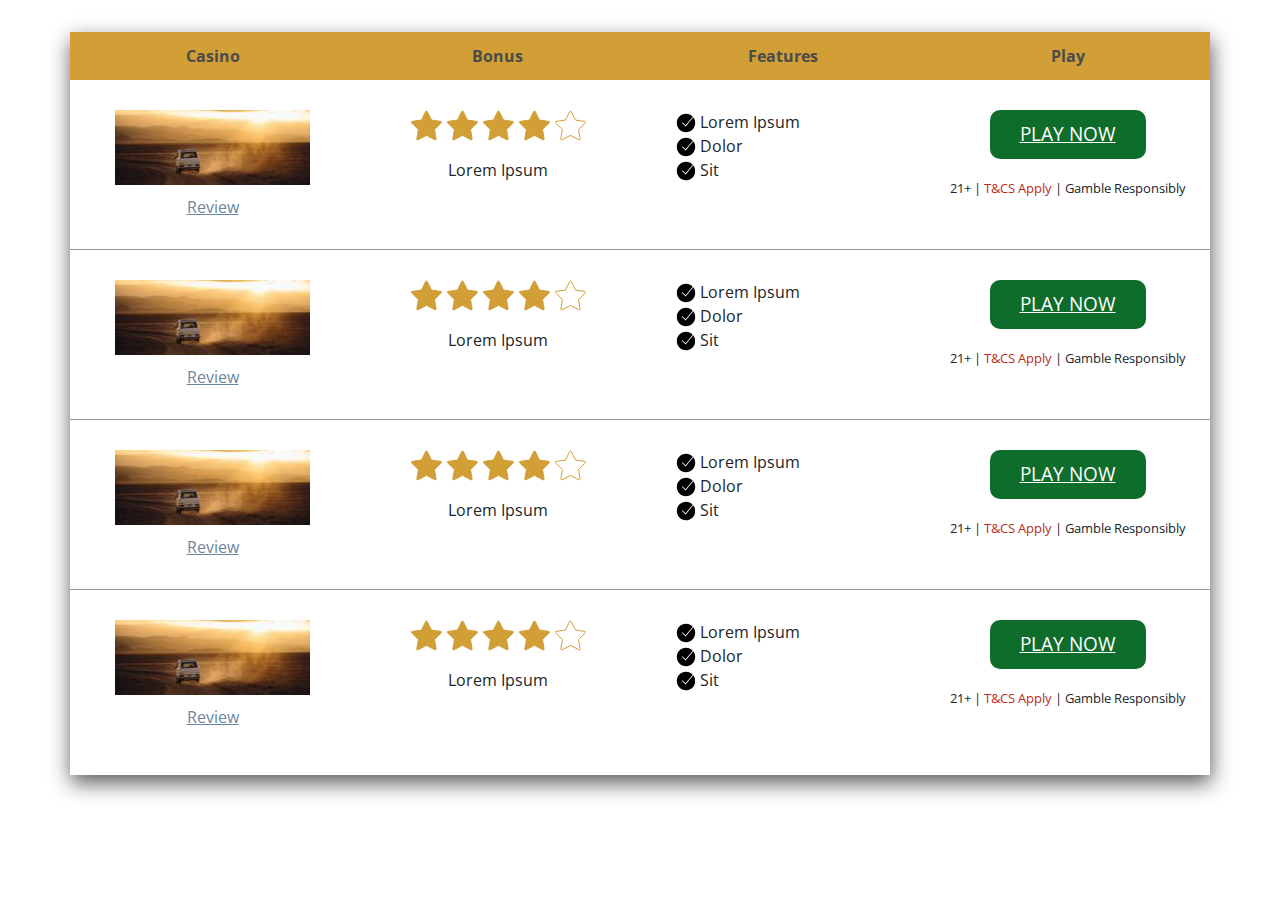
<file: front/index.html>
<!doctype html>
<html lang="en">
<head>
    <meta charset="UTF-8">
    <meta name="viewport"
          content="width=device-width, user-scalable=no, initial-scale=1.0, maximum-scale=1.0, minimum-scale=1.0">
    <meta http-equiv="X-UA-Compatible" content="ie=edge">
    <title>Reviews</title>
    <link rel="preconnect" href="https://fonts.googleapis.com">
    <link rel="preconnect" href="https://fonts.gstatic.com" crossorigin>
    <link href="https://fonts.googleapis.com/css2?family=Open+Sans:wght@300;400;500;600;700&display=swap"
          rel="stylesheet">
    <link href="https://fonts.googleapis.com/css2?family=Open+Sans:wght@300;400;500;600;700&family=Raleway:wght@100;200;300;400;500;600;700&display=swap"
          rel="stylesheet">
    <link href="css/bootstrap.min.css" rel="stylesheet">
    <link rel="stylesheet" href="css/main.css">
    <link rel="stylesheet" href="css/responsive.css">
</head>
<body>
<section class="section-content-wrapper">
    <div class="container table-container">
        <div class="table-responsive" id="no-more-tables">
            <table class="table table-borderless align-middle">
                <thead>
                <tr>
                    <th  class="table-cell cell-header" style="--th-bg-color:#d29f36">Casino</th>
                    <th  class="table-cell cell-header" style="--th-bg-color:#d29f36">Bonus</th>
                    <th class="table-cell cell-header" style="--th-bg-color:#d29f36">Features</th>
                    <th  class="table-cell cell-header" style="--th-bg-color:#d29f36">Play</th>
                </tr>
                </thead>
                <tbody class="table-group-divider">
                <tr class="table-row">
                    <td data-title="Casino">
                        <div class="cell-row-content casino-row">
                            <img src="images/pic_1.jpg" alt="">
                            <a href="#">Review</a>
                        </div>
                    </td>
                    <td data-title="Bonus">
                        <div class="star-rating">
                            <svg style="width: 0; height: 0;display: none" xmlns="http://www.w3.org/2000/svg" viewBox="0 0 32 32">
                                <defs>
                                    <mask id="half">
                                        <rect x="0" y="0" width="32" height="32" fill="white"/>
                                        <rect x="50%" y="0" width="32" height="32" fill="grey"/>
                                    </mask>

                                    <symbol xmlns="http://www.w3.org/2000/svg" viewBox="0 0 32 32" id="star">
                                        <path d="M31.547 12a.848.848 0 00-.677-.577l-9.427-1.376-4.224-8.532a.847.847 0 00-1.516 0l-4.218 8.534-9.427 1.355a.847.847 0 00-.467 1.467l6.823 6.664-1.612 9.375a.847.847 0 001.23.893l8.428-4.434 8.432 4.432a.847.847 0 001.229-.894l-1.615-9.373 6.822-6.665a.845.845 0 00.214-.869z"/>
                                    </symbol>
                                </defs>
                            </svg>
                            <p class="c-rate">
                                <svg class="c-icon active" width="32" height="32">
                                    <use href="#star"></use>
                                </svg>
                                <svg class="c-icon active" width="32" height="32">
                                    <use href="#star"></use>
                                </svg>
                                <svg class="c-icon active" width="32" height="32">
                                    <use href="#star"></use>
                                </svg>
                                <svg class="c-icon active" width="32" height="32">
                                    <use href="#star"></use>
                                </svg>
                                <svg class="c-icon" width="32" height="32">
                                    <use href="#star"></use>
                                </svg>
                            </p>
                        </div>
                        <p class="bonus-text">Lorem Ipsum</p>
                    </td>
                    <td data-title="Features">
                        <div class="cell-row-content features-row">
                            <ul>
                                <li>Lorem Ipsum</li>
                                <li>Dolor</li>
                                <li>Sit</li>
                            </ul>
                        </div>
                    </td>
                    <td data-title="Play">
                        <div class="cell-row-content play-row">
                            <a href="#"><span class="play-btn">  Play Now</span></a>
                            <p class="terms-conditions">21+ | <a
                                    href="https://generator.lorem-ipsum.info/terms-and-conditions">T&CS Apply</a> |
                                Gamble Responsibly</p>
                        </div>
                    </td>
                </tr>
                <tr class="table-row">
                    <td data-title="Casino">
                        <div class="cell-row-content casino-row">
                            <img src="images/pic_1.jpg" alt="">
                            <a href="#">Review</a>
                        </div>
                    </td>
                    <td data-title="Bonus">
                        <div class="star-rating">

                            <p class="c-rate">
                                <svg class="c-icon active" width="32" height="32">
                                    <use href="#star"></use>
                                </svg>
                                <svg class="c-icon active" width="32" height="32">
                                    <use href="#star"></use>
                                </svg>
                                <svg class="c-icon active" width="32" height="32">
                                    <use href="#star"></use>
                                </svg>
                                <svg class="c-icon active" width="32" height="32">
                                    <use href="#star"></use>
                                </svg>
                                <svg class="c-icon" width="32" height="32">
                                    <use href="#star"></use>
                                </svg>
                            </p>
                        </div>
                        <p class="bonus-text">Lorem Ipsum</p>
                    </td>
                    <td data-title="Features">
                        <div class="cell-row-content features-row">
                            <ul>
                                <li>Lorem Ipsum</li>
                                <li>Dolor</li>
                                <li>Sit</li>
                            </ul>
                        </div>
                    </td>
                    <td data-title="Play">
                        <div class="cell-row-content play-row">
                            <a href="#"><span class="play-btn">  Play Now</span></a>
                            <p class="terms-conditions">21+ | <a
                                    href="https://generator.lorem-ipsum.info/terms-and-conditions">T&CS Apply</a> |
                                Gamble Responsibly</p>
                        </div>
                    </td>
                </tr>
                <tr class="table-row">
                    <td data-title="Casino">
                        <div class="cell-row-content casino-row">
                            <img src="images/pic_1.jpg" alt="">
                            <a href="#">Review</a>
                        </div>
                    </td>
                    <td data-title="Bonus">
                        <div class="star-rating">

                            <p class="c-rate">
                                <svg class="c-icon active" width="32" height="32">
                                    <use href="#star"></use>
                                </svg>
                                <svg class="c-icon active" width="32" height="32">
                                    <use href="#star"></use>
                                </svg>
                                <svg class="c-icon active" width="32" height="32">
                                    <use href="#star"></use>
                                </svg>
                                <svg class="c-icon active" width="32" height="32">
                                    <use href="#star"></use>
                                </svg>
                                <svg class="c-icon" width="32" height="32">
                                    <use href="#star"></use>
                                </svg>
                            </p>
                        </div>
                        <p class="bonus-text">Lorem Ipsum</p>
                    </td>
                    <td data-title="Features">
                        <div class="cell-row-content features-row">
                            <ul>
                                <li>Lorem Ipsum</li>
                                <li>Dolor</li>
                                <li>Sit</li>
                            </ul>
                        </div>
                    </td>
                    <td data-title="Play">
                        <div class="cell-row-content play-row">
                            <a href="#"><span class="play-btn">  Play Now</span></a>
                            <p class="terms-conditions">21+ | <a
                                    href="https://generator.lorem-ipsum.info/terms-and-conditions">T&CS Apply</a> |
                                Gamble Responsibly</p>
                        </div>
                    </td>
                </tr>
                <tr class="table-row">
                    <td data-title="Casino">
                        <div class="cell-row-content casino-row">
                            <img src="images/pic_1.jpg" alt="">
                            <a href="#">Review</a>
                        </div>
                    </td>
                    <td data-title="Bonus">
                        <div class="star-rating">

                            <p class="c-rate">
                                <svg class="c-icon active" width="32" height="32">
                                    <use href="#star"></use>
                                </svg>
                                <svg class="c-icon active" width="32" height="32">
                                    <use href="#star"></use>
                                </svg>
                                <svg class="c-icon active" width="32" height="32">
                                    <use href="#star"></use>
                                </svg>
                                <svg class="c-icon active" width="32" height="32">
                                    <use href="#star"></use>
                                </svg>
                                <svg class="c-icon" width="32" height="32">
                                    <use href="#star"></use>
                                </svg>
                            </p>
                        </div>
                        <p class="bonus-text">Lorem Ipsum</p>
                    </td>
                    <td data-title="Features">
                        <div class="cell-row-content features-row">
                            <ul>
                                <li>Lorem Ipsum</li>
                                <li>Dolor</li>
                                <li>Sit</li>
                            </ul>
                        </div>
                    </td>
                    <td data-title="Play">
                        <div class="cell-row-content play-row">
                            <a href="#"><span class="play-btn">  Play Now</span></a>
                            <p class="terms-conditions">21+ | <a
                                    href="https://generator.lorem-ipsum.info/terms-and-conditions">T&CS Apply</a> |
                                Gamble Responsibly</p>
                        </div>
                    </td>
                </tr>
            </table>
        </div>
    </div>
</section>
</body>
</html>
</file>
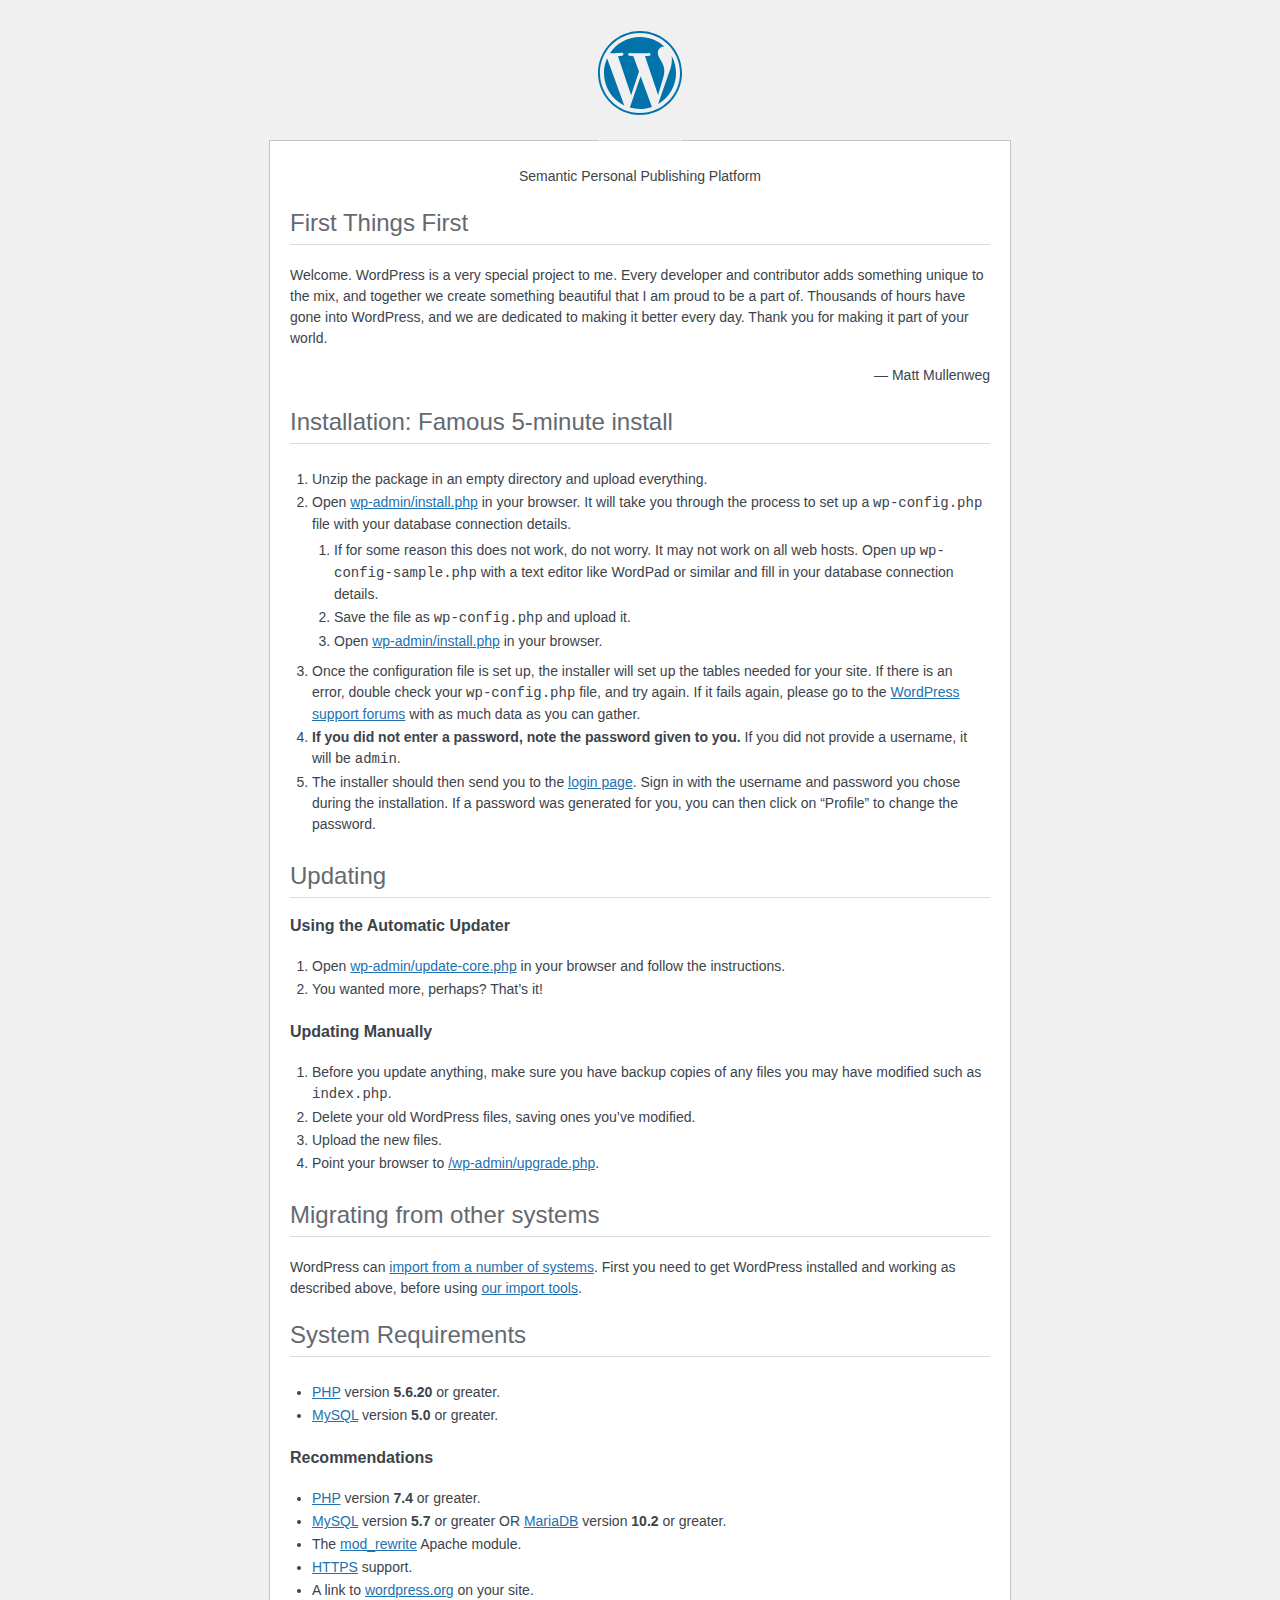
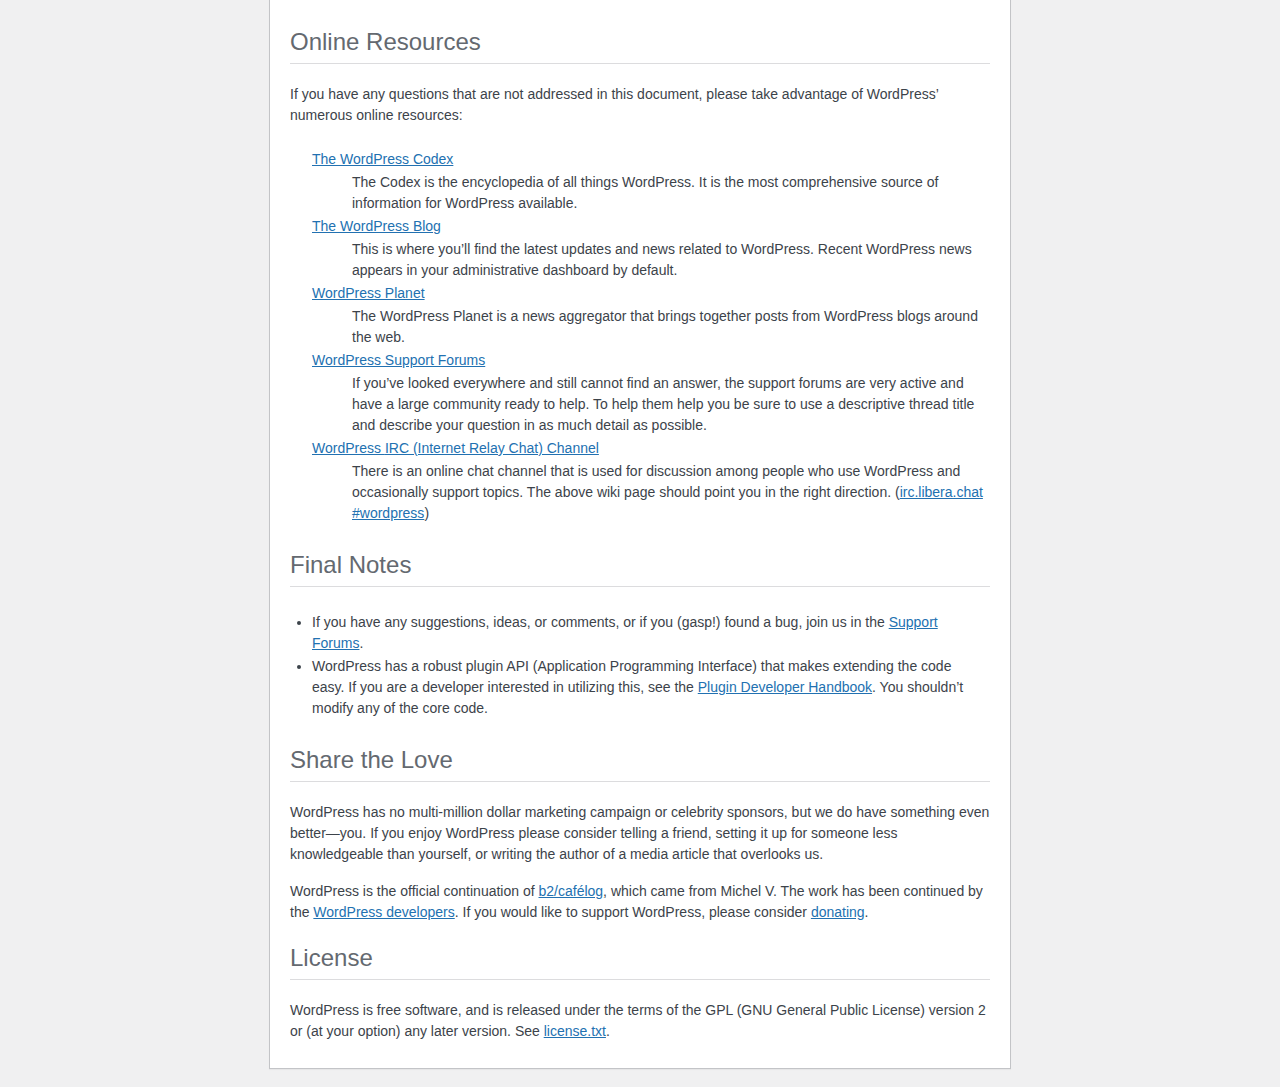
<file: readme.html>
<!DOCTYPE html>
<html lang="en">
<head>
	<meta name="viewport" content="width=device-width" />
	<meta http-equiv="Content-Type" content="text/html; charset=utf-8" />
	<title>WordPress &#8250; ReadMe</title>
	<link rel="stylesheet" href="wp-admin/css/install.css?ver=20100228" type="text/css" />
</head>
<body>
<h1 id="logo">
	<a href="https://wordpress.org/"><img alt="WordPress" src="wp-admin/images/wordpress-logo.png" /></a>
</h1>
<p style="text-align: center">Semantic Personal Publishing Platform</p>

<h2>First Things First</h2>
<p>Welcome. WordPress is a very special project to me. Every developer and contributor adds something unique to the mix, and together we create something beautiful that I am proud to be a part of. Thousands of hours have gone into WordPress, and we are dedicated to making it better every day. Thank you for making it part of your world.</p>
<p style="text-align: right">&#8212; Matt Mullenweg</p>

<h2>Installation: Famous 5-minute install</h2>
<ol>
	<li>Unzip the package in an empty directory and upload everything.</li>
	<li>Open <span class="file"><a href="wp-admin/install.php">wp-admin/install.php</a></span> in your browser. It will take you through the process to set up a <code>wp-config.php</code> file with your database connection details.
		<ol>
			<li>If for some reason this does not work, do not worry. It may not work on all web hosts. Open up <code>wp-config-sample.php</code> with a text editor like WordPad or similar and fill in your database connection details.</li>
			<li>Save the file as <code>wp-config.php</code> and upload it.</li>
			<li>Open <span class="file"><a href="wp-admin/install.php">wp-admin/install.php</a></span> in your browser.</li>
		</ol>
	</li>
	<li>Once the configuration file is set up, the installer will set up the tables needed for your site. If there is an error, double check your <code>wp-config.php</code> file, and try again. If it fails again, please go to the <a href="https://wordpress.org/support/forums/">WordPress support forums</a> with as much data as you can gather.</li>
	<li><strong>If you did not enter a password, note the password given to you.</strong> If you did not provide a username, it will be <code>admin</code>.</li>
	<li>The installer should then send you to the <a href="wp-login.php">login page</a>. Sign in with the username and password you chose during the installation. If a password was generated for you, you can then click on &#8220;Profile&#8221; to change the password.</li>
</ol>

<h2>Updating</h2>
<h3>Using the Automatic Updater</h3>
<ol>
	<li>Open <span class="file"><a href="wp-admin/update-core.php">wp-admin/update-core.php</a></span> in your browser and follow the instructions.</li>
	<li>You wanted more, perhaps? That&#8217;s it!</li>
</ol>

<h3>Updating Manually</h3>
<ol>
	<li>Before you update anything, make sure you have backup copies of any files you may have modified such as <code>index.php</code>.</li>
	<li>Delete your old WordPress files, saving ones you&#8217;ve modified.</li>
	<li>Upload the new files.</li>
	<li>Point your browser to <span class="file"><a href="wp-admin/upgrade.php">/wp-admin/upgrade.php</a>.</span></li>
</ol>

<h2>Migrating from other systems</h2>
<p>WordPress can <a href="https://wordpress.org/support/article/importing-content/">import from a number of systems</a>. First you need to get WordPress installed and working as described above, before using <a href="wp-admin/import.php">our import tools</a>.</p>

<h2>System Requirements</h2>
<ul>
	<li><a href="https://secure.php.net/">PHP</a> version <strong>5.6.20</strong> or greater.</li>
	<li><a href="https://www.mysql.com/">MySQL</a> version <strong>5.0</strong> or greater.</li>
</ul>

<h3>Recommendations</h3>
<ul>
	<li><a href="https://secure.php.net/">PHP</a> version <strong>7.4</strong> or greater.</li>
	<li><a href="https://www.mysql.com/">MySQL</a> version <strong>5.7</strong> or greater OR <a href="https://mariadb.org/">MariaDB</a> version <strong>10.2</strong> or greater.</li>
	<li>The <a href="https://httpd.apache.org/docs/2.2/mod/mod_rewrite.html">mod_rewrite</a> Apache module.</li>
	<li><a href="https://wordpress.org/news/2016/12/moving-toward-ssl/">HTTPS</a> support.</li>
	<li>A link to <a href="https://wordpress.org/">wordpress.org</a> on your site.</li>
</ul>

<h2>Online Resources</h2>
<p>If you have any questions that are not addressed in this document, please take advantage of WordPress&#8217; numerous online resources:</p>
<dl>
	<dt><a href="https://codex.wordpress.org/">The WordPress Codex</a></dt>
		<dd>The Codex is the encyclopedia of all things WordPress. It is the most comprehensive source of information for WordPress available.</dd>
	<dt><a href="https://wordpress.org/news/">The WordPress Blog</a></dt>
		<dd>This is where you&#8217;ll find the latest updates and news related to WordPress. Recent WordPress news appears in your administrative dashboard by default.</dd>
	<dt><a href="https://planet.wordpress.org/">WordPress Planet</a></dt>
		<dd>The WordPress Planet is a news aggregator that brings together posts from WordPress blogs around the web.</dd>
	<dt><a href="https://wordpress.org/support/forums/">WordPress Support Forums</a></dt>
		<dd>If you&#8217;ve looked everywhere and still cannot find an answer, the support forums are very active and have a large community ready to help. To help them help you be sure to use a descriptive thread title and describe your question in as much detail as possible.</dd>
	<dt><a href="https://make.wordpress.org/support/handbook/appendix/other-support-locations/introduction-to-irc/">WordPress <abbr>IRC</abbr> (Internet Relay Chat) Channel</a></dt>
		<dd>There is an online chat channel that is used for discussion among people who use WordPress and occasionally support topics. The above wiki page should point you in the right direction. (<a href="https://web.libera.chat/#wordpress">irc.libera.chat #wordpress</a>)</dd>
</dl>

<h2>Final Notes</h2>
<ul>
	<li>If you have any suggestions, ideas, or comments, or if you (gasp!) found a bug, join us in the <a href="https://wordpress.org/support/forums/">Support Forums</a>.</li>
	<li>WordPress has a robust plugin <abbr>API</abbr> (Application Programming Interface) that makes extending the code easy. If you are a developer interested in utilizing this, see the <a href="https://developer.wordpress.org/plugins/">Plugin Developer Handbook</a>. You shouldn&#8217;t modify any of the core code.</li>
</ul>

<h2>Share the Love</h2>
<p>WordPress has no multi-million dollar marketing campaign or celebrity sponsors, but we do have something even better&#8212;you. If you enjoy WordPress please consider telling a friend, setting it up for someone less knowledgeable than yourself, or writing the author of a media article that overlooks us.</p>

<p>WordPress is the official continuation of <a href="http://cafelog.com/">b2/caf&#233;log</a>, which came from Michel V. The work has been continued by the <a href="https://wordpress.org/about/">WordPress developers</a>. If you would like to support WordPress, please consider <a href="https://wordpress.org/donate/">donating</a>.</p>

<h2>License</h2>
<p>WordPress is free software, and is released under the terms of the <abbr>GPL</abbr> (GNU General Public License) version 2 or (at your option) any later version. See <a href="license.txt">license.txt</a>.</p>

</body>
</html>
</file>
<file: front/css/main.css>
* {
    margin: 0;
    padding: 0;
    box-sizing: border-box;
    font-family: 'Open Sans', sans-serif;
    font-style: normal;
}
h2{
    font-size: 25px;
}

.section-content-wrapper{
    overflow: hidden;
}
.table-container {
    display: block;
    margin: 2em auto;
    padding: 0;
    box-shadow: 1px 8px 20px 0px rgb(0 0 0 / 65%);
}

.table-header {
    flex-flow: row wrap;
}

.table-cell {
    background:var(--th-bg-color);
    color: #4b4b4b;
    border-color: #1565C0;
}

.table-row {
    padding: 30px 0px;
}

.table-row:not(:last-child) {
    border-bottom: solid 1px #9d9091;
}

.table td {
    padding: 30px 15px;
}

.table-cell {
    width: calc(100% / 4);
    text-align: center;
    padding: 0.5em 0.5em;
}

.features-row {
    justify-content: center;
}

.table-row .play-row {
    text-align: center;
    align-items: center;
}

.table-row .play-row a {
    text-align: center;
    display: inline-block;
    position: relative;
}

.table-row .cell-row-content.casino-row {
    text-align: center;
}

.table-row .cell-row-content.casino-row img {
    display: block;
    margin: auto;
    margin-bottom: 10px;
}

.table-row .cell-row-content.casino-row a {
    margin-top: 10px;
    text-decoration: underline;
    color: #6b86a0;
}

.table-row .star-rating {
    text-align: center;
}

.table-row .bonus-text {
    text-align: center;
}

.table-row .cell-row-content .play-btn {
    color: white;
    padding: 10px 30px;
    display: inline-block;
    background: #0e6d2b;
    text-decoration: underline;
    text-transform: uppercase;
    border-radius: 10px;
    font-size: 19px;
    text-align: center;
}

.table-row .cell-row-content ul {
    padding: 0px 45px;
}

.table-row .cell-row-content ul li {
    list-style-type: none;
    position: relative;
    width: max-content;
}

.table-row .cell-row-content ul li:before {
    content: '';
    background: url("../images/checkmark.svg") no-repeat;
    position: absolute;
    right: 24px;
    top: 3px;
    width: 100%;
    height: 20px;
}

.table-row .cell-row-content .terms-conditions {
    margin-top: 20px;
    font-size: 13px;
}

.table-row .cell-row-content .terms-conditions a {
    color: #c12921;
}

.c-icon {
    --star-active: #d29f36;
    --star-inactive: white;
    stroke: #d29f36;
    fill: var(--star-inactive);
}

.c-icon.active {
    fill: var(--star-active);
}
</file>
<file: front/css/responsive.css>
@media only screen and (max-width: 1024px) {
    .c-icon {
        width: 30px;
    }
}

@media only screen and (max-width: 800px) {

    /* Force table to not be like tables anymore */
    #no-more-tables table,
    #no-more-tables thead,
    #no-more-tables tbody,
    #no-more-tables th,
    #no-more-tables td,
    #no-more-tables tr {
        display: block;
    }

    /* Hide table headers (but not display: none;, for accessibility) */
    #no-more-tables thead tr {
        position: absolute;
        top: -9999px;
        left: -9999px;
    }

    #no-more-tables tr {
        border: 1px solid #ccc;
    }

    #no-more-tables td {
        /* Behave  like a "row" */
        background: linear-gradient(
                to left,
                #ffffff 0%,
                #ffffff 60%,
                var(--th-bg-color) 40%,
                var(--th-bg-color) 100%
        );
        border: none;
        border-bottom: 1px solid #eee;
        position: relative;
        padding-left: 50%;
        white-space: normal;
        text-align: left;
    }

    #no-more-tables td:before {
        /* Now like a table header */
        color: #4b4b4b;
        position: absolute;
        /* Top/left values mimic padding */
        top: 40%;
        left: -11px;
        width: 45%;
        padding-right: 10px;
        white-space: nowrap;
        text-align: center;
        font-weight: bold;
    }

    /*
    Label the data
    */
    #no-more-tables td:before {
        content: attr(data-title);
    }

    .table-row {
        padding: 0;
        margin-bottom: 20px;
    }

    .table-row .cell-row-content ul {
        width: fit-content;
        margin: auto;
    }

    .table-row .cell-row-content ul li {
        word-wrap: break-word;
        width: auto;
    }

    .table-row .cell-row-content.casino-row img {
        min-height: 75px;
        max-width: 100%;
        margin-bottom: 10px;
    }

    .c-icon {
        width: 20px;
        height: 20px;
    }

    .table-row .cell-row-content .play-btn {
        font-size: 14px;
    }
}
@media only screen and (max-width: 426px) {
    .section-content-wrapper{
        margin: 0 10px;
    }
}
</file>
<file: wp-admin/css/install.css>
html {
	background: #f0f0f1;
	margin: 0 20px;
}

body {
	background: #fff;
	border: 1px solid #c3c4c7;
	color: #3c434a;
	font-family: -apple-system, BlinkMacSystemFont, "Segoe UI", Roboto, Oxygen-Sans, Ubuntu, Cantarell, "Helvetica Neue", sans-serif;
	margin: 140px auto 25px;
	padding: 20px 20px 10px;
	max-width: 700px;
	-webkit-font-smoothing: subpixel-antialiased;
	box-shadow: 0 1px 1px rgba(0, 0, 0, 0.04);
}

a {
	color: #2271b1;
}

a:hover,
a:active {
	color: #135e96;
}

a:focus {
	color: #043959;
	box-shadow:
		0 0 0 1px #4f94d4,
		0 0 2px 1px rgba(79, 148, 212, 0.8);
}

h1, h2 {
	border-bottom: 1px solid #dcdcde;
	clear: both;
	color: #646970;
	font-size: 24px;
	padding: 0 0 7px;
	font-weight: 400;
}

h3 {
	font-size: 16px;
}

p, li, dd, dt {
	padding-bottom: 2px;
	font-size: 14px;
	line-height: 1.5;
}

code, .code {
	font-family: Consolas, Monaco, monospace;
}

ul, ol, dl {
	padding: 5px 5px 5px 22px;
}

a img {
	border: 0
}
abbr {
	border: 0;
	font-variant: normal;
}

fieldset {
	border: 0;
	padding: 0;
	margin: 0;
}

label {
	cursor: pointer;
}

#logo {
	margin: -130px auto 25px;
	padding: 0 0 25px;
	width: 84px;
	height: 84px;
	overflow: hidden;
	background-image: url(../images/w-logo-blue.png?ver=20131202);
	background-image: none, url(../images/wordpress-logo.svg?ver=20131107);
	background-size: 84px;
	background-position: center top;
	background-repeat: no-repeat;
	color: #3c434a; /* same as login.css */
	font-size: 20px;
	font-weight: 400;
	line-height: 1.3em;
	text-decoration: none;
	text-align: center;
	text-indent: -9999px;
	outline: none;
}

.step {
	margin: 20px 0 15px;
}
.step, th {
	text-align: left;
	padding: 0;
}
.language-chooser.wp-core-ui .step .button.button-large {
	font-size: 14px;
}
textarea {
	border: 1px solid #dcdcde;
	font-family: -apple-system, BlinkMacSystemFont, "Segoe UI", Roboto, Oxygen-Sans, Ubuntu, Cantarell, "Helvetica Neue", sans-serif;
	width: 100%;
	box-sizing: border-box;
}

.form-table {
	border-collapse: collapse;
	margin-top: 1em;
	width: 100%;
}

.form-table td {
	margin-bottom: 9px;
	padding: 10px 20px 10px 0;
	font-size: 14px;
	vertical-align: top
}

.form-table th {
	font-size: 14px;
	text-align: left;
	padding: 10px 20px 10px 0;
	width: 140px;
	vertical-align: top;
}

.form-table code {
	line-height: 1.28571428;
	font-size: 14px;
}

.form-table p {
	margin: 4px 0 0;
	font-size: 11px;
}

.form-table input {
	line-height: 1.33333333;
	font-size: 15px;
	padding: 3px 5px;
}

input,
submit {
	font-family: -apple-system, BlinkMacSystemFont, "Segoe UI", Roboto, Oxygen-Sans, Ubuntu, Cantarell, "Helvetica Neue", sans-serif;
}

.form-table input[type=text],
.form-table input[type=email],
.form-table input[type=url],
.form-table input[type=password],
#pass-strength-result {
	width: 218px;
}

.form-table th p {
	font-weight: 400;
}

.form-table.install-success th,
.form-table.install-success td {
	vertical-align: middle;
	padding: 16px 20px 16px 0;
}

.form-table.install-success td p {
	margin: 0;
	font-size: 14px;
}

.form-table.install-success td code {
	margin: 0;
	font-size: 18px;
}

#error-page {
	margin-top: 50px;
}

#error-page p {
	font-size: 14px;
	line-height: 1.28571428;
	margin: 25px 0 20px;
}

#error-page code, .code {
	font-family: Consolas, Monaco, monospace;
}

.message {
	border-left: 4px solid #d63638;
	padding: .7em .6em;
	background-color: #fcf0f1;
}

/* rtl:ignore */
#dbname,
#uname,
#pwd,
#dbhost,
#prefix,
#user_login,
#admin_email,
#pass1,
#pass2 {
	direction: ltr;
}


/* localization */
body.rtl,
.rtl textarea,
.rtl input,
.rtl submit {
	font-family: Tahoma, sans-serif;
}

:lang(he-il) body.rtl,
:lang(he-il) .rtl textarea,
:lang(he-il) .rtl input,
:lang(he-il) .rtl submit {
	font-family: Arial, sans-serif;
}

@media only screen and (max-width: 799px) {
	body {
		margin-top: 115px;
	}
	#logo a {
		margin: -125px auto 30px;
	}
}

@media screen and (max-width: 782px) {

	.form-table {
		margin-top: 0;
	}

	.form-table th,
	.form-table td {
		display: block;
		width: auto;
		vertical-align: middle;
	}

	.form-table th {
		padding: 20px 0 0;
	}

	.form-table td {
		padding: 5px 0;
		border: 0;
		margin: 0;
	}

	textarea,
	input {
		font-size: 16px;
	}

	.form-table td input[type="text"],
	.form-table td input[type="email"],
	.form-table td input[type="url"],
	.form-table td input[type="password"],
	.form-table td select,
	.form-table td textarea,
	.form-table span.description {
		width: 100%;
		font-size: 16px;
		line-height: 1.5;
		padding: 7px 10px;
		display: block;
		max-width: none;
		box-sizing: border-box;
	}

	.wp-pwd #pass1 {
		padding-right: 50px;
	}

	.wp-pwd .button.wp-hide-pw {
		right: 0;
	}

	#pass-strength-result {
		width: 100%;
	}
}

body.language-chooser {
	max-width: 300px;
}

.language-chooser select {
	padding: 8px;
	width: 100%;
	display: block;
	border: 1px solid #dcdcde;
	background: #fff;
	color: #2c3338;
	font-size: 16px;
	font-family: Arial, sans-serif;
	font-weight: 400;
}

.language-chooser select:focus {
	color: #2c3338;
}

.language-chooser select option:hover,
.language-chooser select option:focus {
	color: #0a4b78;
}

.language-chooser .step {
	text-align: right;
}

.screen-reader-input,
.screen-reader-text {
	border: 0;
	clip: rect(1px, 1px, 1px, 1px);
	-webkit-clip-path: inset(50%);
	clip-path: inset(50%);
	height: 1px;
	margin: -1px;
	overflow: hidden;
	padding: 0;
	position: absolute;
	width: 1px;
	word-wrap: normal !important;
}

.spinner {
	background: url(../images/spinner.gif) no-repeat;
	background-size: 20px 20px;
	visibility: hidden;
	opacity: 0.7;
	filter: alpha(opacity=70);
	width: 20px;
	height: 20px;
	margin: 2px 5px 0;
}

.step .spinner {
	display: inline-block;
	vertical-align: middle;
	margin-right: 15px;
}

.button.hide-if-no-js,
.hide-if-no-js {
	display: none;
}

/**
 * HiDPI Displays
 */
@media print,
  (-webkit-min-device-pixel-ratio: 1.25),
  (min-resolution: 120dpi) {

	.spinner {
		background-image: url(../images/spinner-2x.gif);
	}

}
</file>
